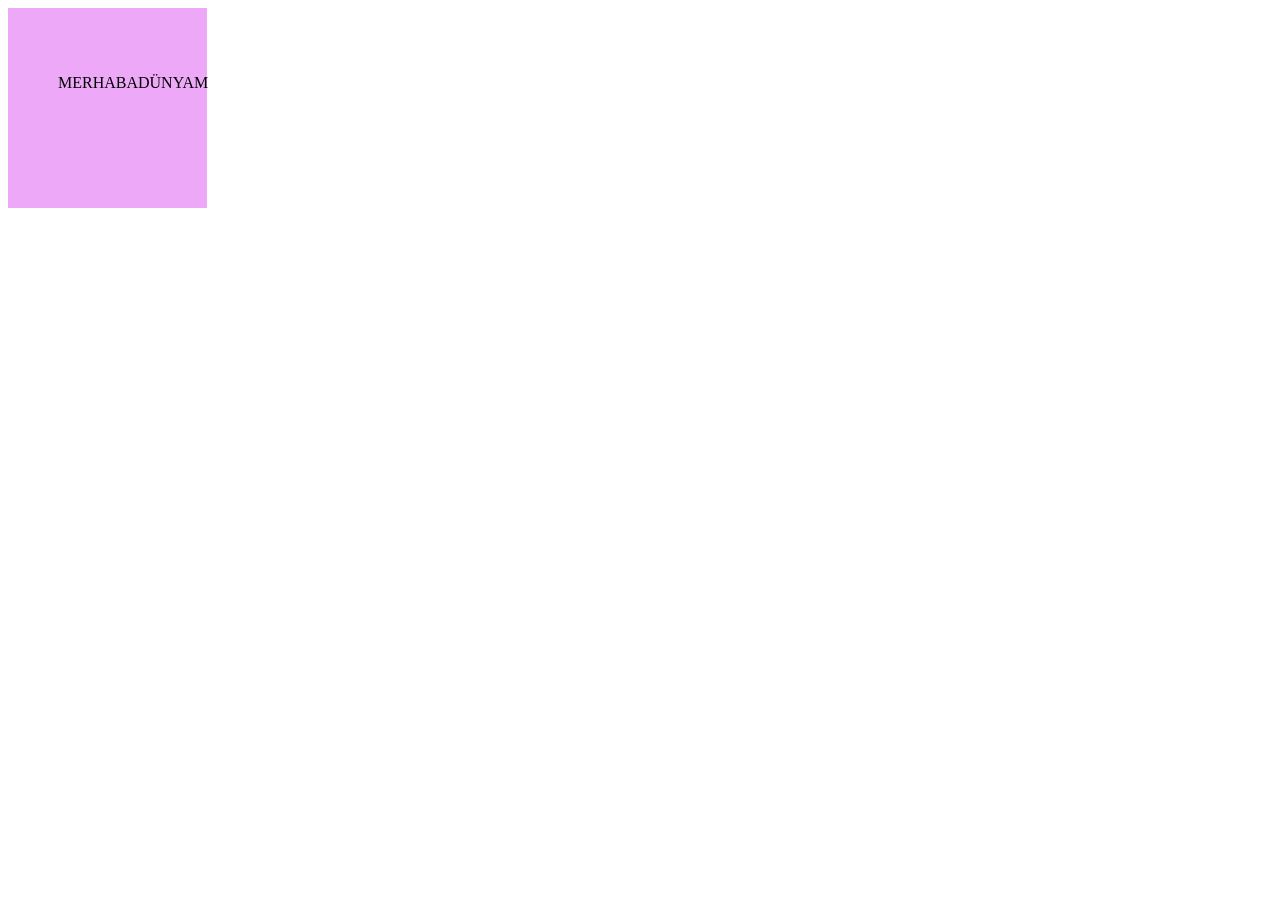
<file: index.html>
<html>
    <head>
        <style>
            #container{
                width: 99px;
                height: 100px;
                background-color: rgba(215, 64, 238, 0.453);
                padding: 50px;
                transition: all,3s;
            }
            #container:hover{
                width: 500px; /* Equal to scaleX(0.7) scaleY(0.7) */
                height: 300px;
                background-color: rgb(219, 66, 92);
            }

        </style>
    </head>
    <body>

        <div id="container">
            <p id="paragraf">MERHABADÜNYAM</p>
        </div>
    </body>
</html>
</file>
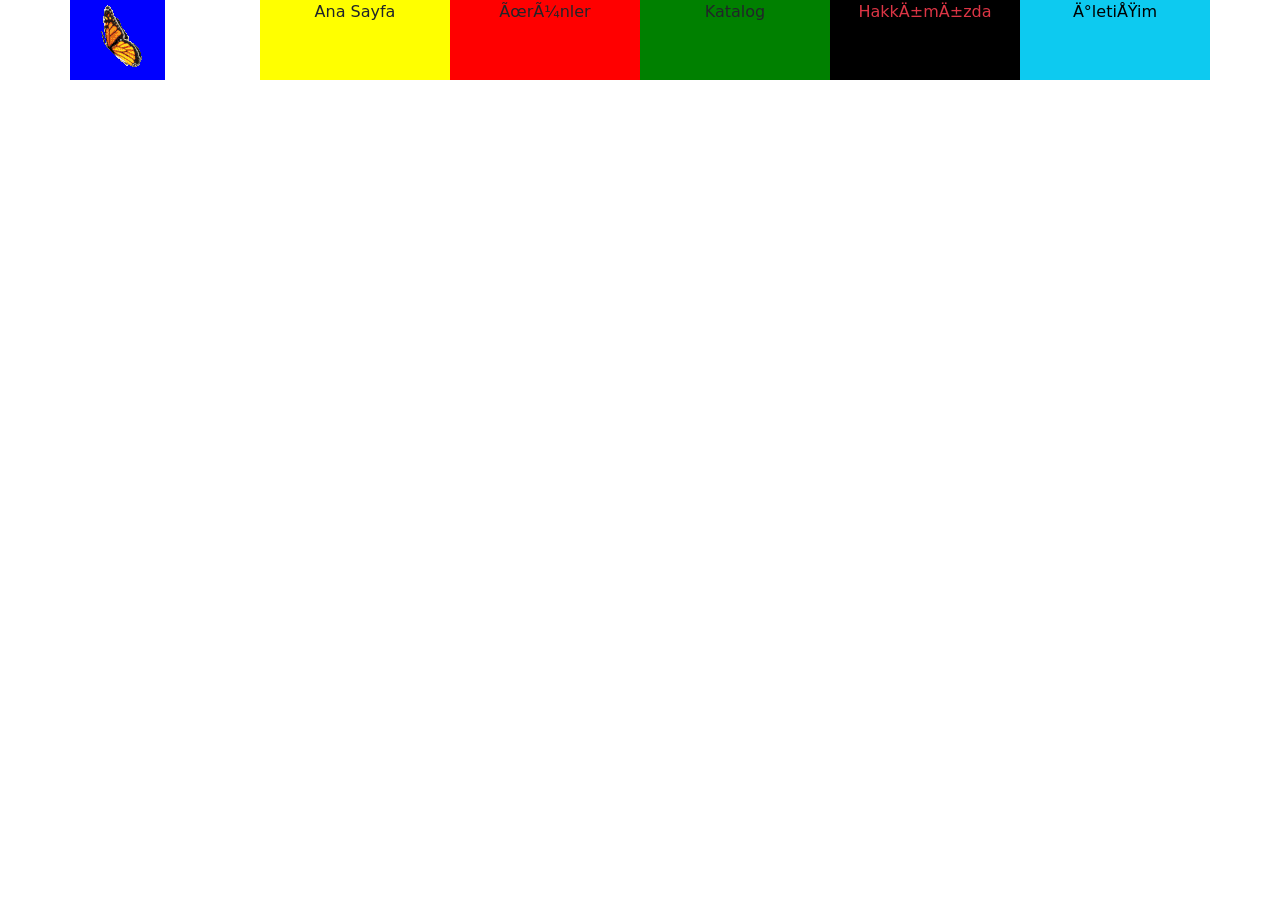
<file: test1.html>
<!DOCTYPE html>
<html lang="en">
    <head>
        <title>Before after</title>
        <link
            href="https://cdn.jsdelivr.net/npm/bootstrap@5.3.3/dist/css/bootstrap.min.css"
            rel="stylesheet"
            integrity="sha384-QWTKZyjpPEjISv5WaRU9OFeRpok6YctnYmDr5pNlyT2bRjXh0JMhjY6hW+ALEwIH"
            crossorigin="anonymous">
        <link rel="stylesheet" href="burak.css">
        <link rel="stylesheet" href="fatih.css">
    </head>
    <body>

        <div class="container-md bg-danger text-center" style="height: 75px;">
            <div class="row">
                <div class="col-1 button-blue">
                    <img src="butter.gif"/>
                </div>
                <div class="col-1 bg-color-white">
                    
                </div>
                <div class="col-2 button-yellow">
                    Ana Sayfa
                </div>
                <div class="col-2 bg-color-red">
                    Ürünler
                </div>
                <div class="col-2 bg-color-green">
                    Katalog
                </div>
                <div class="col-2 button-black text-danger">
                    Hakkımızda
                </div>
                <div class="col-2 button-black text-bg-info">
                    İletişim
                </div>
            </div>

        </div>
    </body>
</html>
</file>
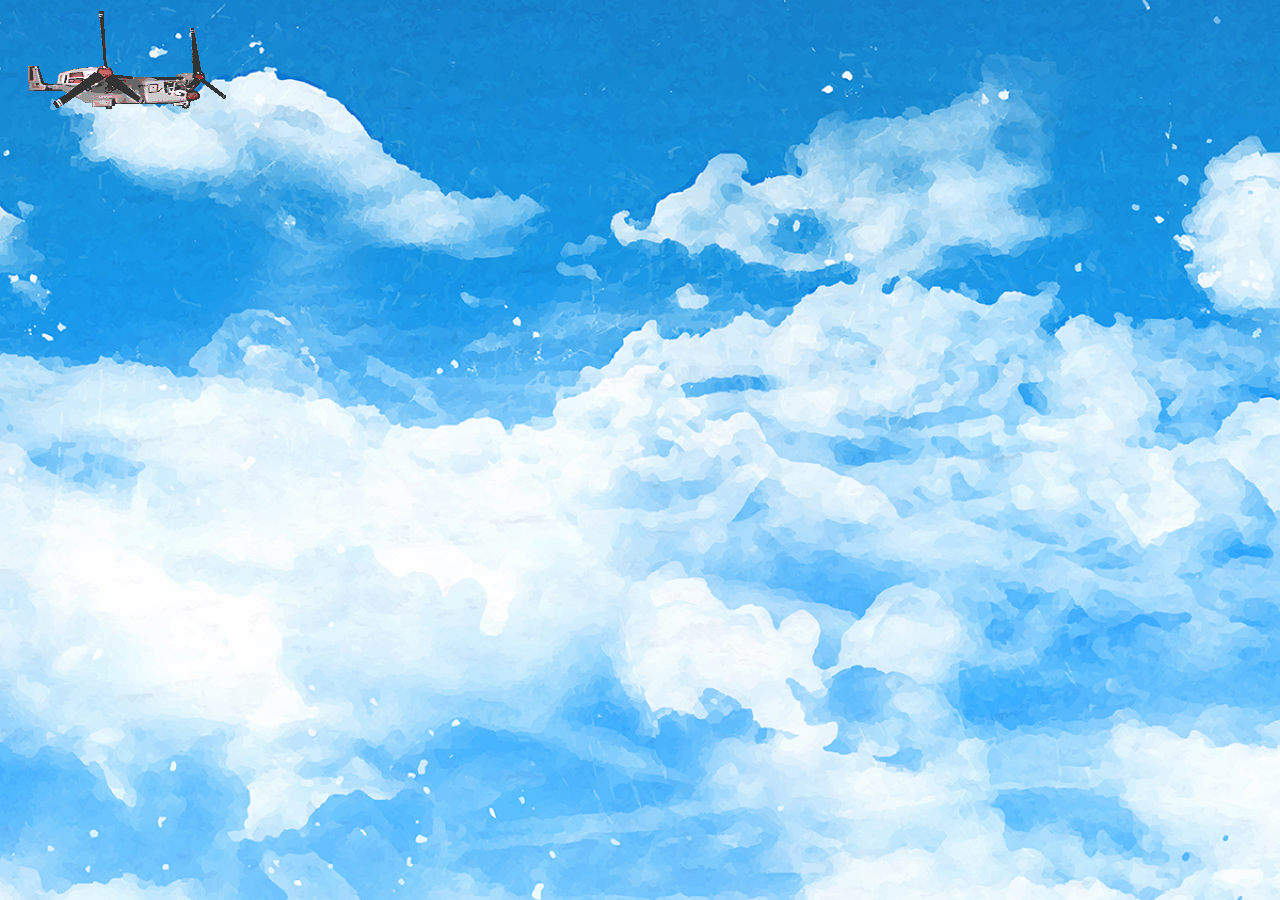
<file: test2.html>
<!DOCTYPE html>
<html lang="en">
    <head>
        <title>animasyon</title>
        <style>
            body {
    background-image: url('2771.jpg');
    background-size: cover;
    background-repeat: no-repeat;
                }
        .container{
            animation-name: show;
            animation-duration: 15s;

        }
        @keyframes show {
         0%{margin-left: 0px; transform: rotateY(-180deg);}
         25%{margin-left: 0px; transform: translate(700px,100px);}
         100%{margin-left: 700px;}
        }
    </style>
    </head>
    <body>
        <img class="container" src="fighter.gif"/>
    </body>
</html>
</file>
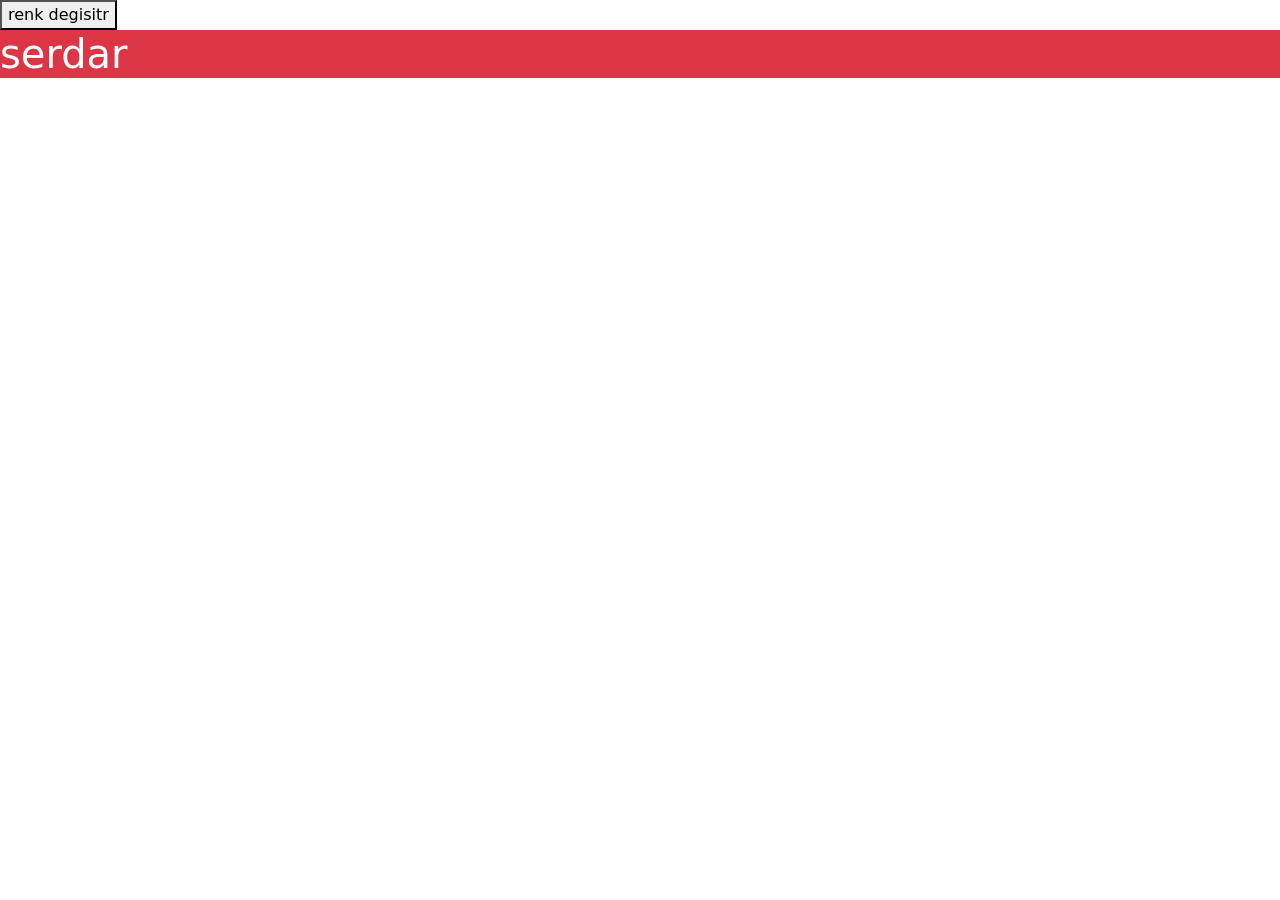
<file: test4.html>
<!DOCTYPE html>
<html lang="en">
    <head>
        <meta charset="UTF-8">
        <meta name="viewport" content="width=device-width, initial-scale=1.0">
        <title>Document</title>
        <link
            href="https://cdn.jsdelivr.net/npm/bootstrap@5.3.3/dist/css/bootstrap.min.css"
            rel="stylesheet"
            integrity="sha384-QWTKZyjpPEjISv5WaRU9OFeRpok6YctnYmDr5pNlyT2bRjXh0JMhjY6hW+ALEwIH"
            crossorigin="anonymous">


    </head>
    <body>
        <div class="container"></div>
        <button onclick="renkdegistir()">renk degisitr</button>
        <h1 id="baslik" class="text-bg-danger">serdar</h1>
        <script src="test.js"> </script>
    </body>

</html>
</file>
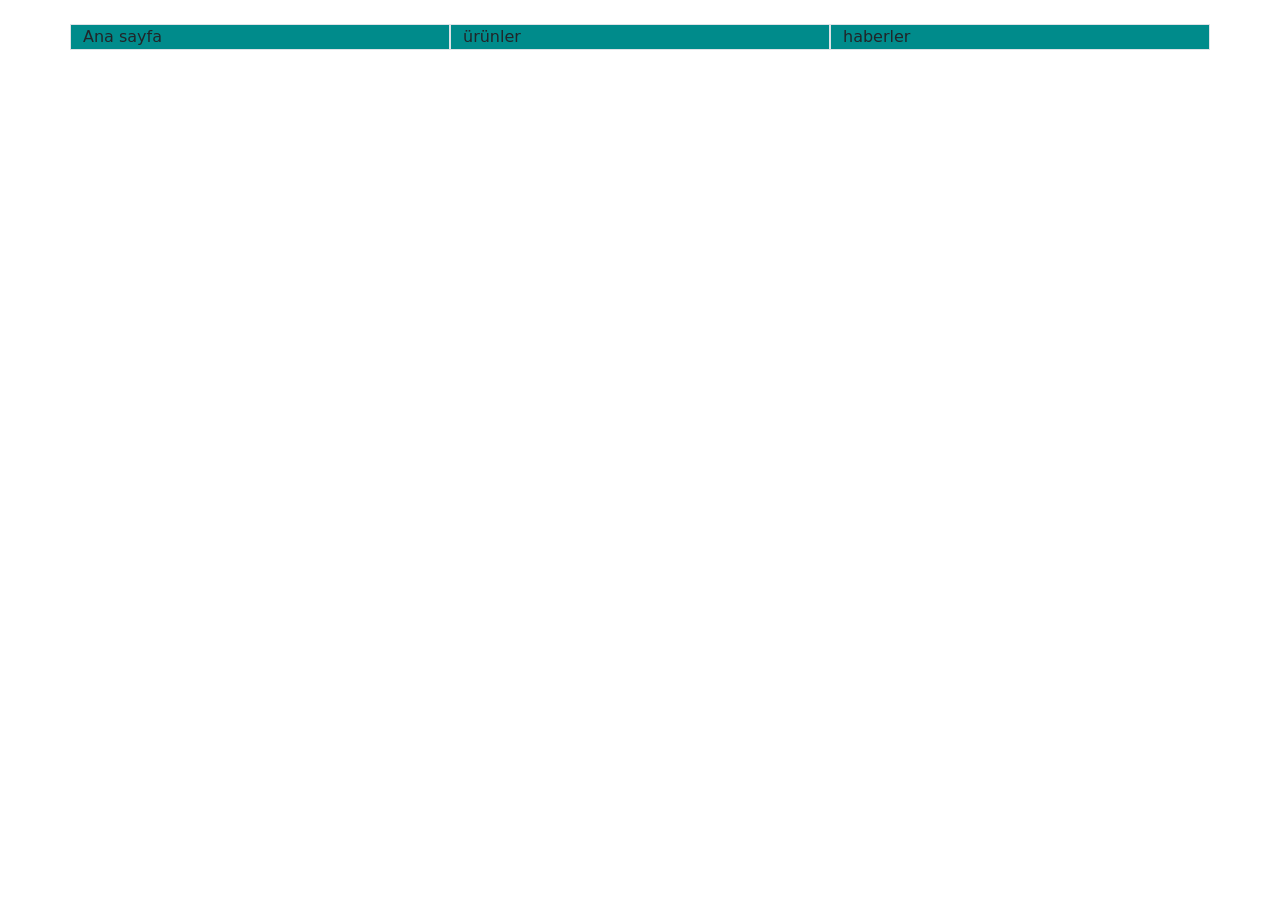
<file: test7.html>
<!DOCTYPE html>
<html lang="en">
    <head>
        <meta charset="UTF-8">
        <meta name="viewport" content="width=device-width, initial-scale=1.0">
        <title>test7</title>
        <link
            href="https://cdn.jsdelivr.net/npm/bootstrap@5.3.3/dist/css/bootstrap.min.css"
            rel="stylesheet"
            integrity="sha384-QWTKZyjpPEjISv5WaRU9OFeRpok6YctnYmDr5pNlyT2bRjXh0JMhjY6hW+ALEwIH"
            crossorigin="anonymous">
        <link rel="stylesheet" href="fatih.css">
    </head>
    <body>
        <div class="container">
            <div class="row mt-4">
                <div class="col-12 bc-darkcyan border d-block d-sm-none">Navbar

                    <div class="container">
                        <div class="d-flex justify-content-end">
                            <div class="p-2 bg-primary text-white">
                                <img src="resimler/navar.png" width="32px"
                                    height="32px" onclick="menugoster()"></div>
                        </div>
                    </div>

                </div>
                <div class="col-12 col-sm-4 bc-darkcyan border d-none d-lg-block d-sm-none" id="1">Ana sayfa</div>
                <div class="col-12 col-sm-4 bc-darkcyan border d-none d-lg-block d-sm-none" id="2">ürünler</div>
                <div class="col-12 col-sm-4 bc-darkcyan border d-none d-lg-block d-sm-none" id="3">haberler</div>
            </div>

        </div>
        <script>
        function menugoster(){
            document.getElementById("1").className="col-12 col-sm-4 bc-darkcyan border d-lg-block";
            document.getElementById("2").className="col-12 col-sm-4 bc-darkcyan border d-lg-block";
            document.getElementById("3").className="col-12 col-sm-4 bc-darkcyan border d-lg-block";
        }
    </script>
    </body>
</html>
</file>
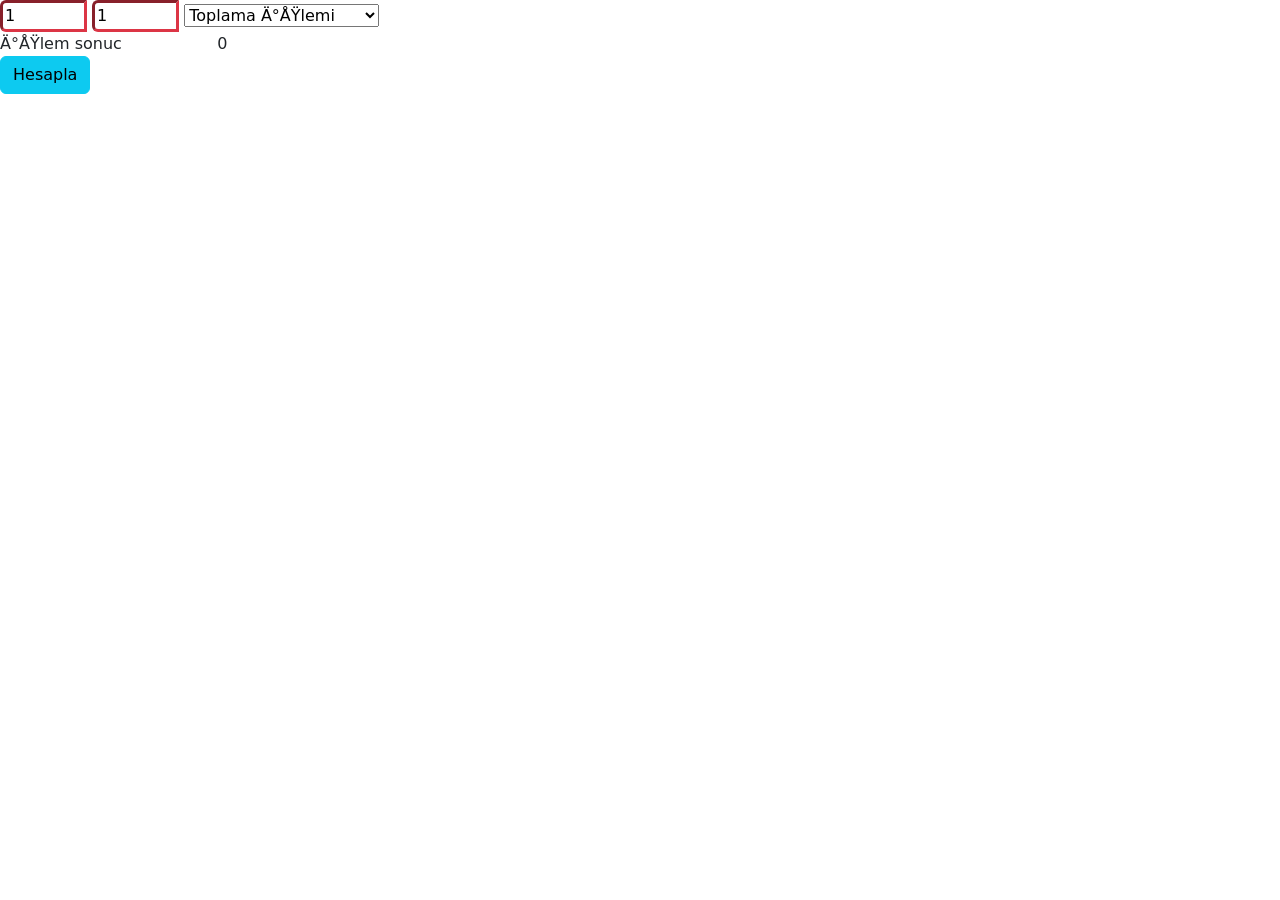
<file: test8.html>
<!DOCTYPE html>
<html lang="en">
<head>
    <title>Test8</title>
    <link href="https://cdn.jsdelivr.net/npm/bootstrap@5.3.3/dist/css/bootstrap.min.css" rel="stylesheet" integrity="sha384-QWTKZyjpPEjISv5WaRU9OFeRpok6YctnYmDr5pNlyT2bRjXh0JMhjY6hW+ALEwIH" crossorigin="anonymous">

</head>
<body>
    <input type="number" id="birincisayi" value="1" min="0" max="100" class="border-3 border-danger rounded-start-2 bg-color-green">
    <input type="number" id="ikincisayi" value="1" min="0" max="100" class="border-3 border-danger rounded-start-2 bg-color-green">
    <select id="islem">
        <option value="1">Toplama İşlemi</option>
        <option value="2"> Çıkarma İşlemi</option>
        <option value="3"> Bölme İşlemi</option>
        <option value="4"> Çarpma İşlemi</option>
    </select>
    <div class="conteiner">
        <div class="row">
            <div class="col col-2">İşlem sonuc</div>
            <div class="col col-2" id="sonuc">0</div>
        </div>
    </div>
    <button class="btn btn-info" onclick="dortislem()">Hesapla</button>
    <script src="test2.js"></script>
</body>
</html>
</file>
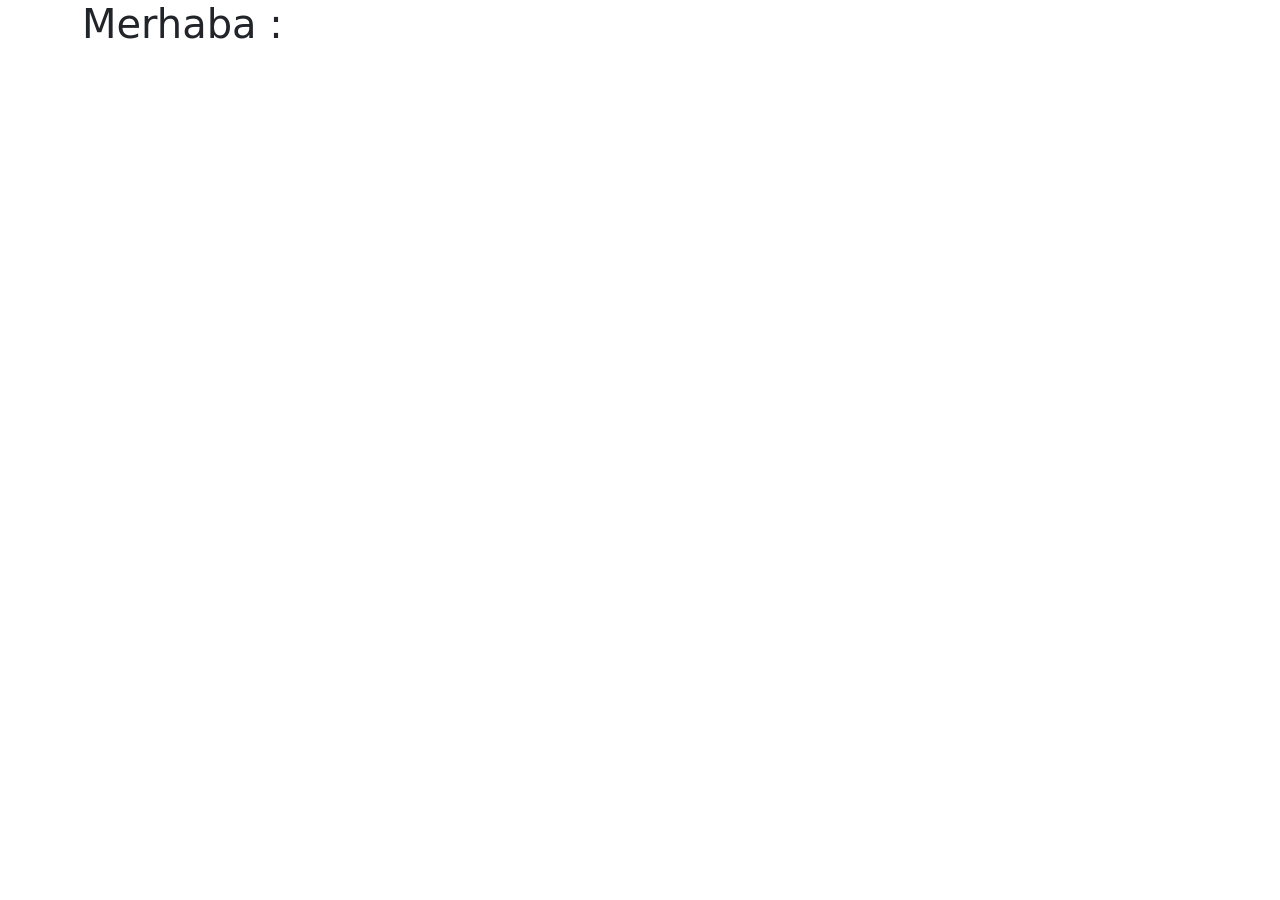
<file: test9.html>
<!DOCTYPE html>
<html lang="en">
<head>
    <meta charset="UTF-8">
    <meta name="viewport" content="width=device-width, initial-scale=1.0">
    <title>Document</title>
    <link href="https://cdn.jsdelivr.net/npm/bootstrap@5.3.3/dist/css/bootstrap.min.css" rel="stylesheet" integrity="sha384-QWTKZyjpPEjISv5WaRU9OFeRpok6YctnYmDr5pNlyT2bRjXh0JMhjY6hW+ALEwIH" crossorigin="anonymous">

</head>
<body>
    <div class="container">
        <div class="row">
            <div class="col bg-color-aqua">
                    <h1  id="yazi">Merhaba :</h1>
            </div>
        </div>
    </div>
    <script src="test2.js"></script>
</body>
</html>
</file>
<file: burak.css>
/* HEİGHT/WİDHT */

.yukseklik-1-genislik-1{
    height: 100px;
    width: 100px;
}

.yukseklik-2-genislik-3{
    height: 200px;
    width: 200px;
}

.yukseklik-3-genislik-3{
    height: 300px;
    width: 300px;
}

.yukseklik-4-genislik-4{
    height: 400px;
    width: 400px;
}

.yukseklik-5-genislik-5{
    height: 500px;
    width: 500px;
}


.height-1{
    height: 600px;
}

.height-2{
    height: 500px;
}

.height-3{
    height: 400px;
}

.height-4{
    height: 300px;
}

.height-5{
    height: 200px;
}

.height-6{
    height: 100px;
}

.height-7{
    height: 50px;
}

/* WİDHT */

.widht-1{
    width: 600px;
}

.widht-2{
    width: 500px;
}

.widht-3{
    width: 400px;
}

.widht-4{
    width: 300px;
}

.widht-5{
    width: 200px;
}

.widht-6{
    width: 100px;
}

.widht-7{
    width: 50px;
}

/* BACKGROUND-COLOR */

.bg-color-red{
    background-color: red;
}

.bg-color-yellow{
    background-color: yellow;
}

.bg-color-green{
    background-color: green;
}

.bg-color-aqua{
    background-color: aqua;
}

.bg-color-black{
    background-color: black;
}

.bg-color-white{
    background-color: white;
}

/* COLOR */

.clr-1{
    color: red;
}

.clr-2{
    color: green;
}

.clr-3{
    color: yellow;
}

.clr-4{
    color: aqua;
}

.clr-5{
    color: coral;
}

.clr-6{
    color: blue;
}

.clr-7{
    color: fuchsia;
}

.clr-8{
    color: deepskyblue;
}

.clr-9{
    color: beige;
}

.clr-10{
    color: gold;
}

/* TİTLE */

h1{
    font-size: 80px;
    color: white;
}

h2{
    font-size: 70px;
    color: white;
}

h3{
    font-size: 60px;
    color: white;
}

h4{
    font-size: 50px;
    color: white;
}

h5{
    font-size: 40px;
    color: white;
}

h6{
    font-size: 30px;
    color: white;
}

/* MARGİN LEFT */

.mrl-1{
    margin-left: 600px;
}

.mrl-2{
    margin-left: 500px;
}

.mrl-3{
    margin-left: 400px;
}

.mrl-4{
    margin-left: 300px;
}

.mrl-5{
    margin-left: 200px;
}

.mrl-6{
    margin-left: 100px;
}

.mrl-7{
    margin-left: 50px;
}

.mrl-8{
    margin-left: 0px;
}

/* MARGİN TOP */

.mrt-1{
    margin-top: 500px;
}

.mrt-2{
    margin-top: 400px;
}

.mrt-3{
    margin-top: 300px;
}

.mrt-4{
    margin-top: 200px;
}

.mrt-5{
    margin-top: 100px;
}

.mrt-6{
    margin-top: 50px;
}

.mrt-7{
    margin-top: 0px;
}

/* MARGİN RİGHT */

.mrr-1{
    margin-right: 600px;
}

.mrr-2{
    margin-right: 500px;
}

.mrr-3{
    margin-right: 400px;
}

.mrr-4{
    margin-right: 300px;
}

.mrr-5{
    margin-right: 200px;
}

.mrr-6{
    margin-right: 100px;
}

.mrr-7{
    margin-right: 50px;
}

.mrr-8{
    margin-right: 0px;
}

/* MARGİN BOTTOM */

.mrb-1{
    margin-bottom: 600px;
}

.mrb-2{
    margin-bottom: 500px;
}

.mrb-3{
    margin-bottom: 400px;
}

.mrb-4{
    margin-bottom: 300px;
}

.mrb-5{
    margin-bottom: 200px;
}

.mrb-6{
    margin-bottom: 100px;
}

.mrb-7{
    margin-bottom: 50px;
}

.mrb-8{
    margin-bottom: 0px;
}

/* CURSOR MODEL */

.cursor-1{
    cursor: pointer;
}

.cursor-2{
    cursor: alias;
}

.cursor-3{
    cursor: auto;
}

.cursor-4{
    cursor: none;
}

.cursor-5{
    cursor: cell;
}

/* BORDER */

.brd-1{
    border: 2px solid black;
}

.brd-2{
    border: 4px solid black;
}

.brd-3{
    border: 6px solid black; 
}

/* BORDER RADİUS */

.brd-radius-1{
    border-radius: 5px;
}

.brd-radius-2{
    border-radius: 10px;
}

.brd-radius-3{
    border-radius: 15px;
}

.brd-radius-4{
    border-radius: 20px;
}

.brd-radius-5{
    border-radius:30px;
}

.brd-radius-6{
    border-radius: 100%;
}

/* BUTTON WİDHT/HEİGHT */

.button-ol-1{
    width: 300px;
    height: 300px;
}

.button-ol-2{
    width: 200px;
    height: 200px;
}

.button-ol-3{
    width: 100px;
    height: 100px;
}

/* BUTTON COLOR */

.button-red{
    background-color: red;
}

.button-yellow{
    background-color: yellow;
}

.button-black{
    background-color: black;
}

.button-green{
    background-color: green;
}

.button-aqua{
    background-color: aqua;
}

.button-blue{
    background-color: blue;
}

/* ANİMATİON */

.anmt-1{
    animation: show1 5s;
}

.anmt-2{
    animation: show2 4s;
}

.anmt-3{
    animation: show3 3s;
}

.anmt-4{
    animation: show4 2s;
}


@keyframes show1{
    0%{
        transform: rotate(360deg);
    }
} 

@keyframes show2{
    0%{
        transform: rotateX(360deg);
    }
} 

@keyframes show3{
    0%{
        transform: rotateY(360deg);
    }
} 

@keyframes show4{
    0%{
        transform: rotateZ(360deg);
    }
}

.fw-6{
    font-weight: 600;
    color: #fff;
}
</file>
<file: fatih.css>
.mt-1{margin-top: 100px;}
.mt-2{margin-top: 200px;}
.mt-3{margin-top: 300px;}
.mt-4{margin-top: 400px;}
.mt-5{margin-top: 500px;}
.mt-6{margin-top: 600px;}
.mt-7{margin-top: 700px;}
.mt-8{margin-top: 800px;}
.mt-9{margin-top: 900px;}

.ml-1{margin-left: 100px;}
.ml-2{margin-left: 200px;}
.ml-3{margin-left: 300px;}
.ml-4{margin-left: 400px;}
.ml-5{margin-left: 500px;}
.ml-6{margin-left: 600px;}
.ml-7{margin-left: 700px;}
.ml-8{margin-left: 800px;}
.ml-9{margin-left: 900px;}

.mr-1{margin-right: 100px;}
.mr-2{margin-right: 200px;}
.mr-3{margin-right: 300px;}
.mr-4{margin-right: 400px;}
.mr-5{margin-right: 500px;}
.mr-6{margin-right: 600px;}
.mr-7{margin-right: 700px;}
.mr-8{margin-right: 800px;}
.mr-9{margin-right: 900px;}

.mb-1{margin-bottom: 100px;}
.mb-2{margin-bottom: 200px;}
.mb-3{margin-bottom: 300px;}
.mb-4{margin-bottom: 400px;}
.mb-5{margin-bottom: 500px;}
.mb-6{margin-bottom: 600px;}
.mb-7{margin-bottom: 700px;}
.mb-8{margin-bottom: 800px;}
.mb-9{margin-bottom: 900px;}

.fs-10{font-size: 10px;}
.fs-20{font-size: 20px;}
.fs-30{font-size: 30px;}
.fs-40{font-size: 40px;}
.fs-50{font-size: 50px;}
.fs-60{font-size: 60px;}
.fs-70{font-size: 70px;}
.fs-80{font-size: 80px;}
.fs-90{font-size: 90px;}
.fs-1{font-size: 100px;}
.fs-2{font-size: 200px;}
.fs-3{font-size: 300px;}
.fs-4{font-size: 400px;}
.fs-5{font-size: 500px;}
.fs-6{font-size: 600px;}
.fs-7{font-size: 700px;}
.fs-8{font-size: 800px;}
.fs-9{font-size: 900px;}

.dp-b{display: block;}
.dp-c{display: contents;}
.dp-f{display: flex;}
.dp-fr{display: flow-root;}
.dp-g{display: grid;}
.dp-i{display: inline;}
.dp-ib{display: inline-block;}
.dp-if{display: inline-flex;}
.dp-it{display: inline-table;}
.dp-li{display: list-item;}
.dp-n{display: none;}
.dp-r{display: ruby;}
.dp-rb{display: ruby-base;}
.dp-rbc{display: ruby-base-container;}
.dp-ri{display: run-in;}
.dp-t{display: table;}
.dp-tc{display: table-caption;}
.dp-tcell{display: table-cell;}
.dp-tcolumn{display: table-column;}
.dp-tcg{display: table-column-group;}
.dp-tfg{display: table-footer-group;}
.dp-thg{display: table-header-group;}
.dp-tr{display: table-row;}
.dp-trg{display: table-row-group;}

.bc-aliceblue{background-color: aliceblue}
.bc-antiquewhite{background-color: antiquewhite;}
.bc-aqua{background-color: aqua;}
.bc-aquamarine{background-color: aquamarine;}
.bc-azure{background-color: azure;}
.bc-beige{background-color: beige;}
.bc-bisque{background-color: bisque;}
.bc-black{background-color: black;}
.bc-blanchedalmond{background-color: blanchedalmond;}
.bc-blue{background-color: blue;}
.bc-blueviolet{background-color: blueviolet;}
.bc-brown{background-color: brown;}
.bc-burlywood{background-color: burlywood;}
.bc-cadetblue{background-color: cadetblue;}
.bc-chartreuse{background-color: chartreuse;}
.bc-chocolate{background-color: chocolate;}
.bc-coral{background-color: coral;}
.bc-cornflowerblue{background-color: cornflowerblue;}
.bc-cornsilk{background-color: cornsilk;}
.bc-crimson{background-color: crimson;}
.bc-cyan{background-color: cyan;}
.bc-darkblue{background-color: darkblue;}
.bc-darkcyan{background-color: darkcyan;}
.bc-darkgoldenrod{background-color: darkgoldenrod;}
.bc-darkgray{background-color: darkgray;}
.bc-darkgreen{background-color: darkgreen;}
.bc-darkgrey{background-color: darkgrey;}
.bc-darkkhaki{background-color: darkkhaki;}
.bc-darkmagenta{background-color: darkmagenta;}
.bc-darkolivegreen{background-color: darkolivegreen;}
.bc-darkorange{background-color: darkorange;}
.bc-darkorchid{background-color: darkorchid;}
.bc-darkred{background-color: darkred;}
.bc-darksalmon{background-color: darksalmon;}
.bc-darkseagreen{background-color: darkseagreen;}
.bc-darkslateblue{background-color: darkslateblue;}
.bc-darkslategray{background-color: darkslategray;}
.bc-darkslategrey{background-color: darkslategrey;}
.bc-darkturqouise{background-color:darkturquoise ;}
.bc-darkvoilet{background-color: darkviolet;}
.bc-deeppink{background-color: deeppink;}
.bc-deepskyblue{background-color: deepskyblue;}
.bc-dimgray{background-color: dimgray;}
.bc-dimgrey{background-color: dimgrey;}
.bc-orange{background-color: orange;}
.bc-orangered{background-color: orangered;}
.bc-red{background-color: red;}
.bc-purple{background-color: purple;}
.bc-yellow{background-color: yellow;}
.bc-yellowgreen{background-color: yellowgreen;}
.bc-white{background-color: white;}
.bc-green{background-color: green;}
.bc-greenyellow{background-color: greenyellow;}

.c-red{color: red;}
.c-blue{color: blue;}
.c-orange{color: orange;}
.c-pink{color: pink;}
.c-purple{color: purple;}
.c-yellow{color: yellow;}
.c-green{color: green;}
.c-voilet{color: violet;}
.c-brown{color: brown;}
.c-cyan{color: cyan;}
.c-aqua{color: aqua;}
.c-black{color: black;}
.c-white{color: white;}

.fm-1{font-family: 'Courier New', Courier, monospace;}
.fm-2{font-family: 'Franklin Gothic Medium', 'Arial Narrow', Arial, sans-serif;}
.fm-3{font-family: 'Gill Sans', 'Gill Sans MT', Calibri, 'Trebuchet MS', sans-serif;}
.fm-4{font-family: 'Lucida Sans', 'Lucida Sans Regular', 'Lucida Grande', 'Lucida Sans Unicode', Geneva, Verdana, sans-serif}
.fm-5{font-family: 'Times New Roman', Times, serif;}
.fm-6{font-family: 'Trebuchet MS', 'Lucida Sans Unicode', 'Lucida Grande', 'Lucida Sans', Arial, sans-serif}
.fm-7{font-family: Arial, Helvetica, sans-serif;}
.fm-8{font-family: Cambria, Cochin, Georgia, Times, 'Times New Roman', serif;}
.fm-9{font-family: Georgia, 'Times New Roman', Times, serif;}
.fm-10{font-family: Impact, Haettenschweiler, 'Arial Narrow Bold', sans-serif;}
.fm-11{font-family: Verdana, Geneva, Tahoma, sans-serif;}
.fm-12{font-family: cursive}
.fm-13{font-family: fantasy;}
.fm-14{font-family: monospace;}
.fm-15{font-family: sans-serif;}
.fm-16{font-family: serif}
.fm-17{font-family: system-ui, -apple-system, BlinkMacSystemFont, 'Segoe UI', Roboto, Oxygen, Ubuntu, Cantarell, 'Open Sans', 'Helvetica Neue', sans-serif;}
.fm-18{font-family: inherit;}
.fm-19{font-family: initial;}
.fm-20{font-family: unset;}

.h-10{height: 10px;}
.h-20{height: 20px;}
.h-30{height: 30px;}
.h-40{height: 40px;}
.h-50{height: 50px;}
.h-60{height: 60px;}
.h-70{height: 70px;}
.h-80{height: 80px;}
.h-90{height: 90px;}
.h-1{height: 100px;}
.h-2{height: 200px;}
.h-3{height: 300px;}
.h-4{height: 400px;}
.h-5{height: 500px;}
.h-6{height: 600px;}
.h-7{height: 700px;}
.h-8{height: 800px;}
.h-9{height: 900px;}

.w-10{width: 10px;}
.w-20{width: 20px;}
.w-30{width: 30px;}
.w-40{width: 40px;}
.w-50{width: 50px;}
.w-60{width: 60px;}
.w-70{width: 70px;}
.w-80{width: 80px;}
.w-90{width: 90px;}
.w-1{width: 100px;}
.w-2{width: 200px;}
.w-3{width: 300px;}
.w-4{width: 400px;}
.w-5{width: 500px;}
.w-6{width: 600px;}
.w-7{width: 700px;}
.w-8{width: 800px;}
.w-9{width: 900px;}

/* |İLK BUTON| */

button{
    font-size: 25px;
    background-color: white;
    color: black;
    border: 3px solid black;
    border-radius: 5px;
    padding: 10px;
    font-size: 20px;
    cursor: pointer;
    transition: 1s;
}
button:hover{
    background-color: black;
    color: white;
    border-radius: 100%;
    border-style: dashed;
    border-color: white;
}

/* |İLK BUTON BİTİŞİ| */
--------------------------
/* |İKİNCİ BUTON| */

button{
    cursor: pointer;
    border: 0;
    color: #000;
    padding: 18px 32px;
    background: red;
    border-radius: 6px;
    font: 600 22px  'monsterrat';
    box-shadow: 0 6px o red;
    transition: .3s; 
    }
    button:active{
        transform: translateY(5px);
        box-shadow: 0 
        3px 0 red;
    }

/* |İKİNCİ BUTON BİTİŞİ| */
</file>
